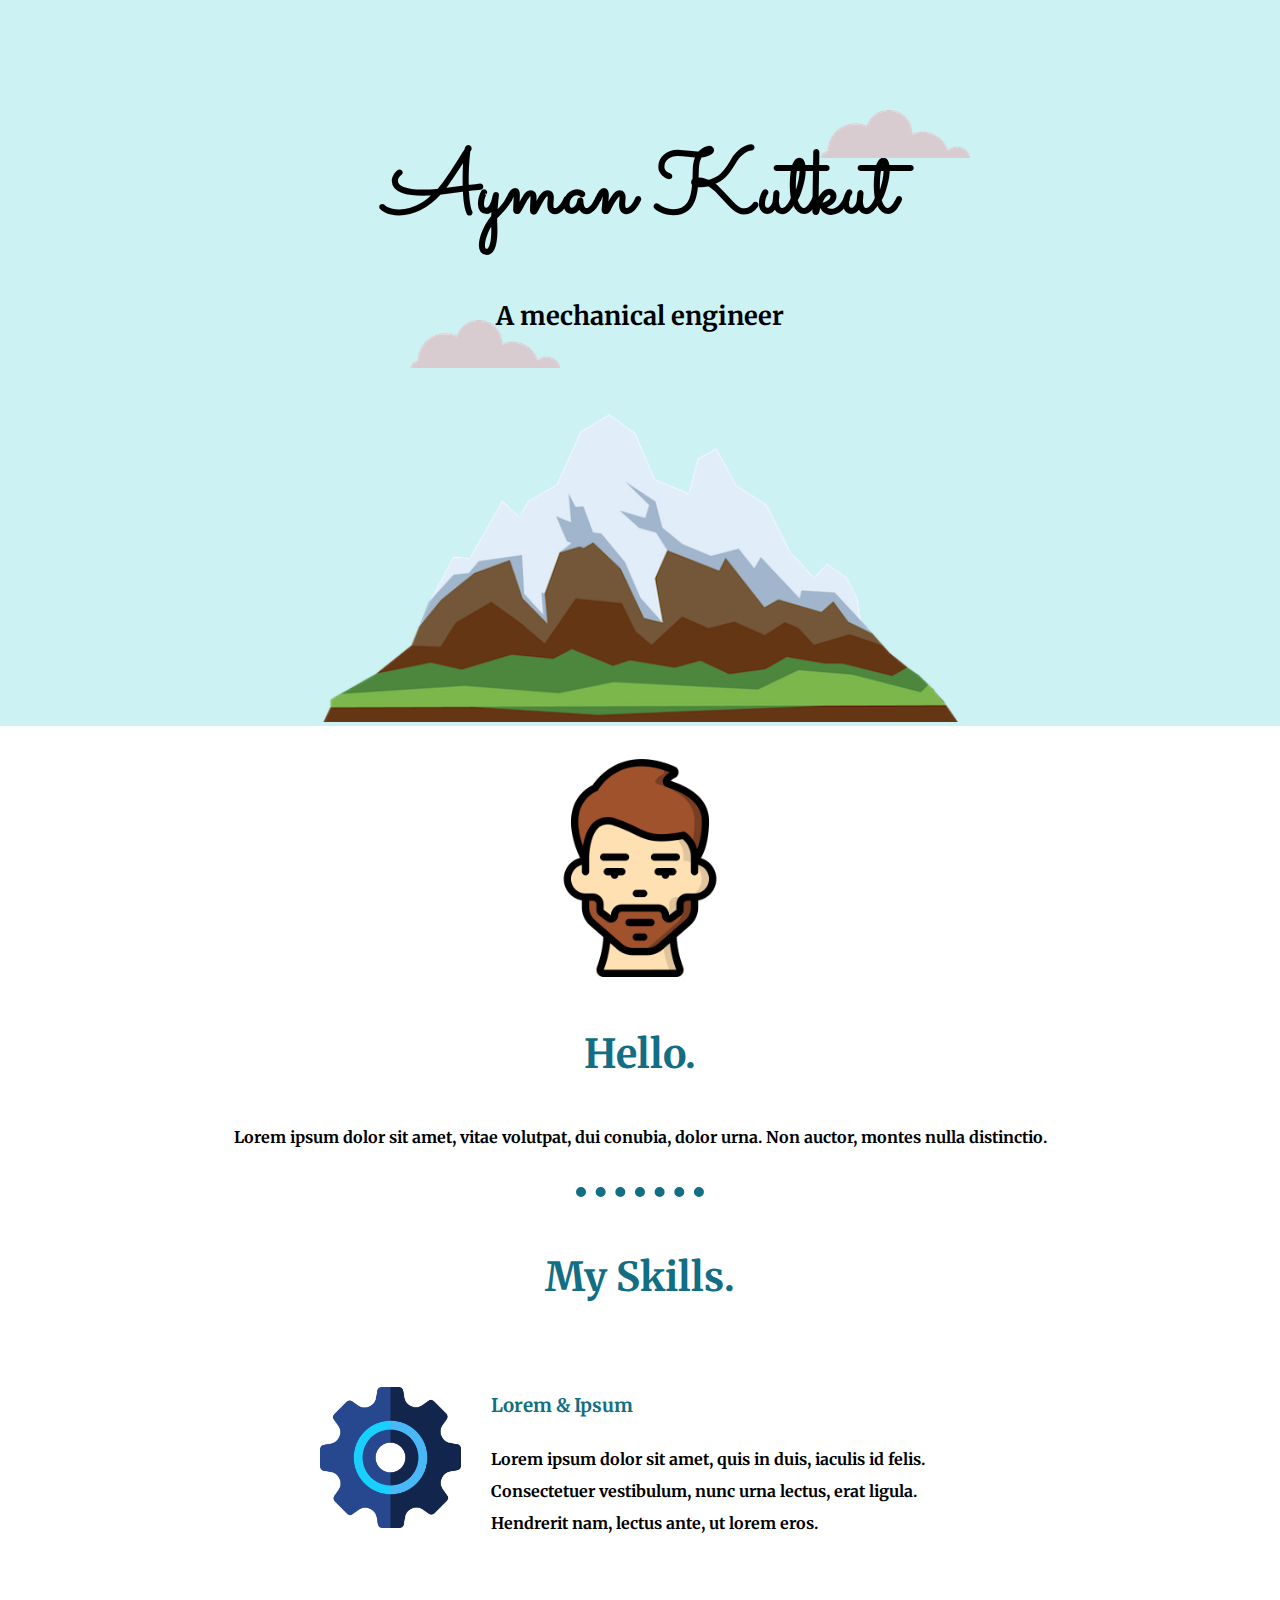
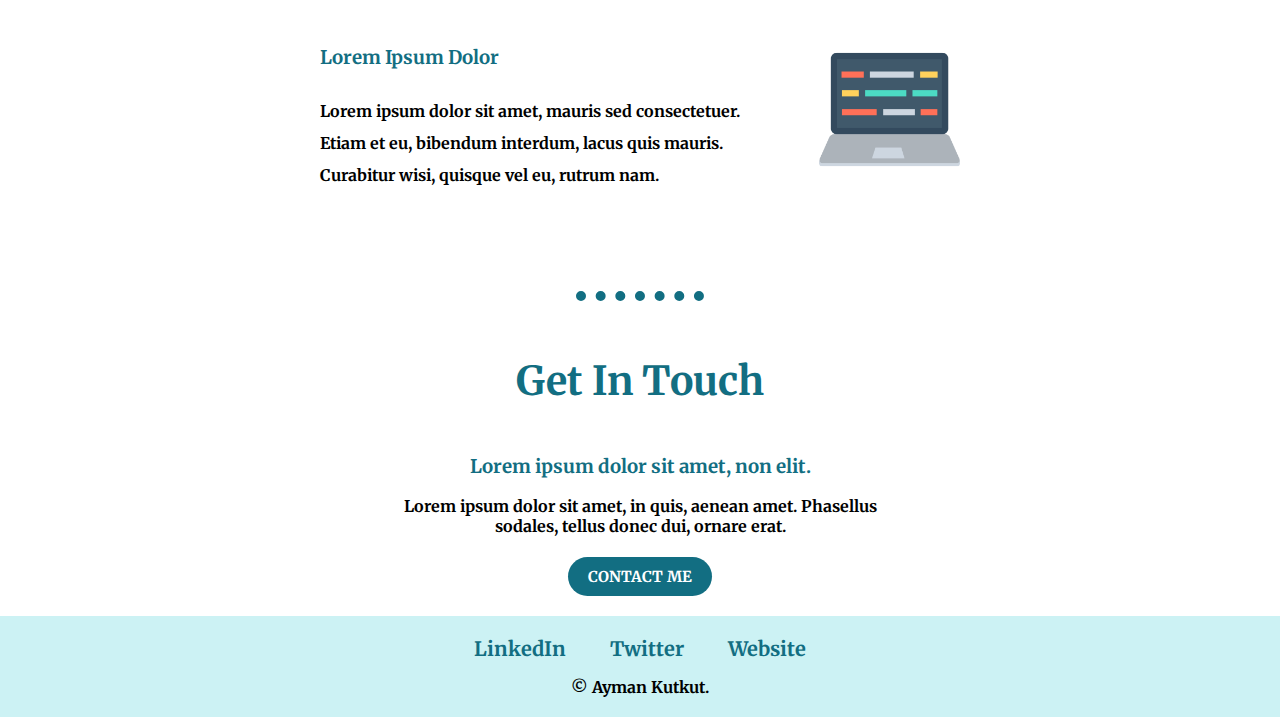
<file: index.html>
<!DOCTYPE html>
<html lang="en" dir="ltr">

<head>
  <meta charset="utf-8">
  <title>My Site</title>
  <link rel="stylesheet" href="css/styles.css">
  <link rel="icon" href="favicon.ico">
  <link rel="preconnect" href="https://fonts.googleapis.com">
  <link rel="preconnect" href="https://fonts.gstatic.com" crossorigin>
  <link href="https://fonts.googleapis.com/css2?family=Merriweather&family=Sacramento&display=swap" rel="stylesheet">
</head>

<body>
  <div class="top-container">
    <img class="top-cloud" src="images/cloud.png" alt="cloud">
    <h1>Ayman Kutkut</h1>
    <p class="h2">A mechanical engineer</p>
    <img class="bottom-cloud" src="images/cloud.png" alt="cloud">
    <img class="img1" src="images/mountain.png" alt="mountain">

  </div>
  <div class="middle-container">
    <div class="profile">
      <img class="image" src="images/man.png" alt="man">
      <h2>Hello.</h2>
      <p>Lorem ipsum dolor sit amet, vitae volutpat, dui conubia, dolor urna. Non auctor, montes nulla distinctio.</p>
    </div>
    <hr class="hr">
    <div class="skills">
      <h2>My Skills.</h2>
      <div class="skill-row">
        <img class="gear" src="images/gear.png" alt="gear">
        <h3>Lorem & Ipsum</h3>
        <p>Lorem ipsum dolor sit amet, quis in duis, iaculis id felis. Consectetuer vestibulum, nunc urna lectus, erat ligula. Hendrerit nam, lectus ante, ut lorem eros.</p>
      </div>
      <div class="skill-row">
        <img class="laptop" src="images/laptop.png" alt="laptop">
        <h3>Lorem Ipsum Dolor</h3>
        <p>Lorem ipsum dolor sit amet, mauris sed consectetuer. Etiam et eu, bibendum interdum, lacus quis mauris. Curabitur wisi, quisque vel eu, rutrum nam.</p>
      </div>
    </div>
    <hr class="hr">
    <div class="contact-me">
      <h2>Get In Touch</h2>
      <h3>Lorem ipsum dolor sit amet, non elit.</h3>
      <p class="p2">Lorem ipsum dolor sit amet, in quis, aenean amet. Phasellus sodales, tellus donec dui, ornare erat.</p>
      <a class="btn" href="mailto:name@email.com">CONTACT ME</a>
    </div>
  </div>


  <div class="bottom-container">
    <a class="footer-link" href="https://www.linkedin.com/">LinkedIn</a>
    <a class="footer-link" href="https://twitter.com/">Twitter</a>
    <a class="footer-link" href="https://www.appbrewery.co/">Website</a>
    <p class="p3">© Ayman Kutkut.</p>
</body>

</html>
</file>
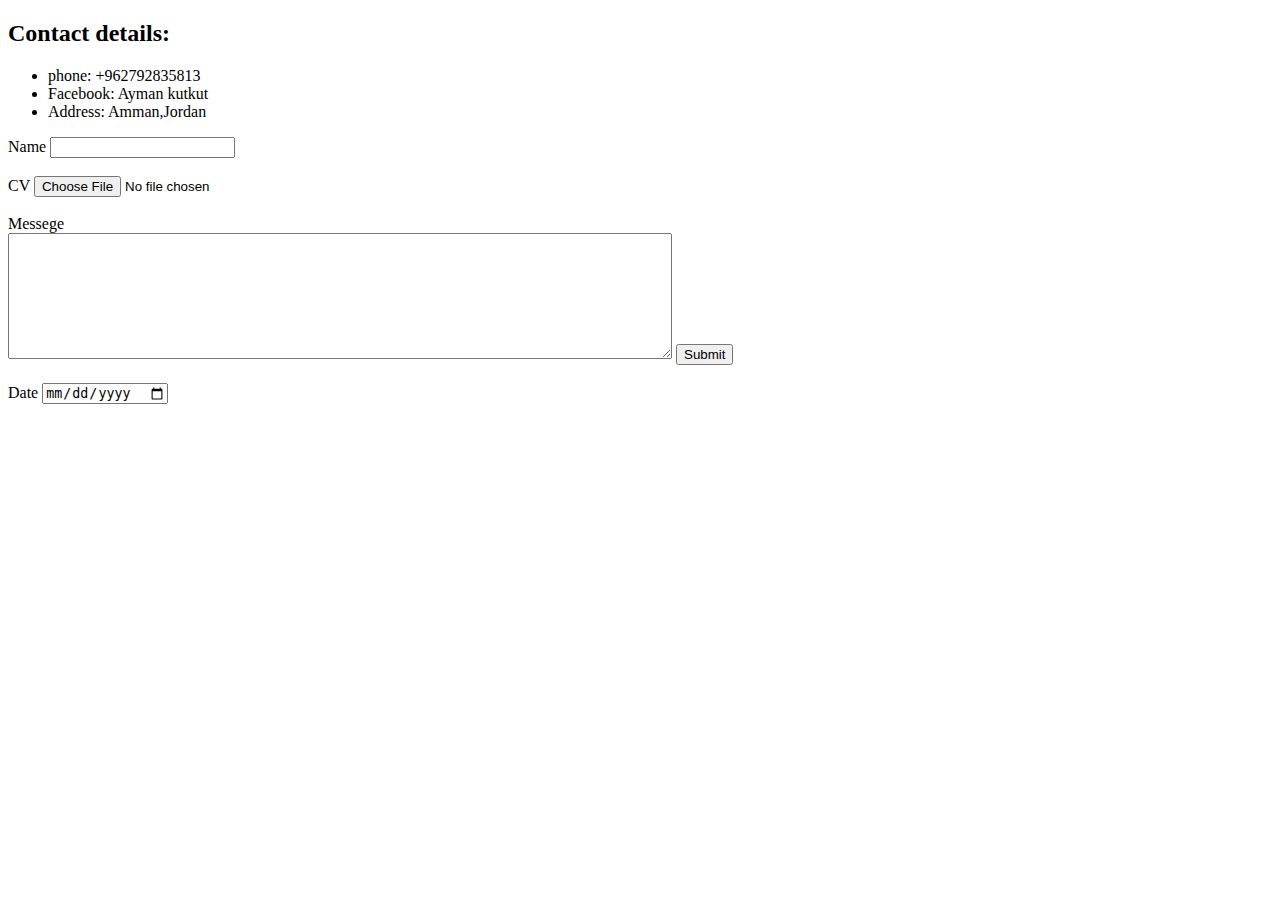
<file: contact.html>
<!DOCTYPE html>
<html lang="en" dir="ltr">
  <head>
    <meta charset="utf-8">
    <title>Contact</title>
  </head>
  <body>
    <h2>Contact details:</h2>
    <ul>
      <li>phone: +962792835813</li>
      <li>Facebook: Ayman kutkut</li>
      <li>Address: Amman,Jordan</li>
    </ul>
  
    <form class="" action="mailto:Ayman.kut99@gmail.com" method="post">
      <label>Name</label>
      <input type="text" name="Name" value=""><br><br>
      <label>CV</label>
      <input type="file" name="CV" value=""><br><br>
      <label>Messege</label><br>
      <textarea name="name" rows="8" cols="80"></textarea>
      <input type="submit"><br><br>
      <label>Date</label>
      <input type="date">
    </form>
  </body>
</html>
</file>
<file: css/styles.css>
body {
margin: 0;
  text-align: center;
  font-family: 'Merriweather', serif;
}

h1 {
  font-family: 'Sacramento', cursive;
  font-size: 5.625em;
  margin-top: 0;
  display: inline-block;
  padding-top: 128px;
  margin-bottom: 30px;
}
.h2 {
  font-size: 1.6em;
  font-weight: bold;
  margin-top: 10px;
  margin-bottom: 10px
}

.top-container {
  background-color: #CCF2F4;

}
/*
.middle-container {
  height: 200px;
  width: 200px;
  background-color: red;
}

.bottom-container {
  height: 200px;
  width: 200px;
  background-color: blue;
}
*/
.img1 {
  height: 380px;
}

.top-cloud {
  position: absolute;
  right: 310px;
  top: 110px;
}

.bottom-cloud {
  position: absolute;
  left: 410px;
  top: 320px;
}

.image {
  width: 17%;
  margin-top: 33.200px;
}

.gear {
  width: 22%;
  float: left;
  margin-right: 30px;
}

.laptop {
  width: 22%;
  float: right;
  margin-left: 30px;
}


.skill-row {
  width: 50%;
margin: 70px auto 100px auto;
  text-align: left;
  line-height: 2
}

.hr {
  border-top: 10px;
  border-bottom: 0;
  border-left: 0;
  border-right: 0;
  width: 10%;
  border-color: #126E82;
  margin: 40px auto;
  border-style: dotted;
}

h2 {
  font-size: 2.5em;
  color: #126E82;
  line-height: 2
}

h3 {
  color: #126E82;
}

p {
  font-weight: bold;
}

.p2 {

  width: 40%;
margin-left: auto;
margin-right: auto;
margin-bottom: 30px;
}

.bottom-container {
  margin-top: 30px;
  margin-bottom: 0;
  padding-top: 20px;
  padding-bottom: 20px;
  background-color: #CCF2F4;
}

.p3 {
  margin-bottom: 0;
}

.footer-link {
  text-decoration: none;
  margin-left: 20px;
  margin-right: 20px;
  color: #126E82;
  font-size: 20px;
  font-weight: bold;
}

.btn {
  text-decoration: none;
  font-size: 15px;
    color: white;
    padding: 10px 20px 10px 20px;
    background-color: #126E82;
    border-radius: 28px;
    font-weight: bold;
}

.btn:hover{
  background: black;
  transition-duration: 0.5s;
}
</file>
